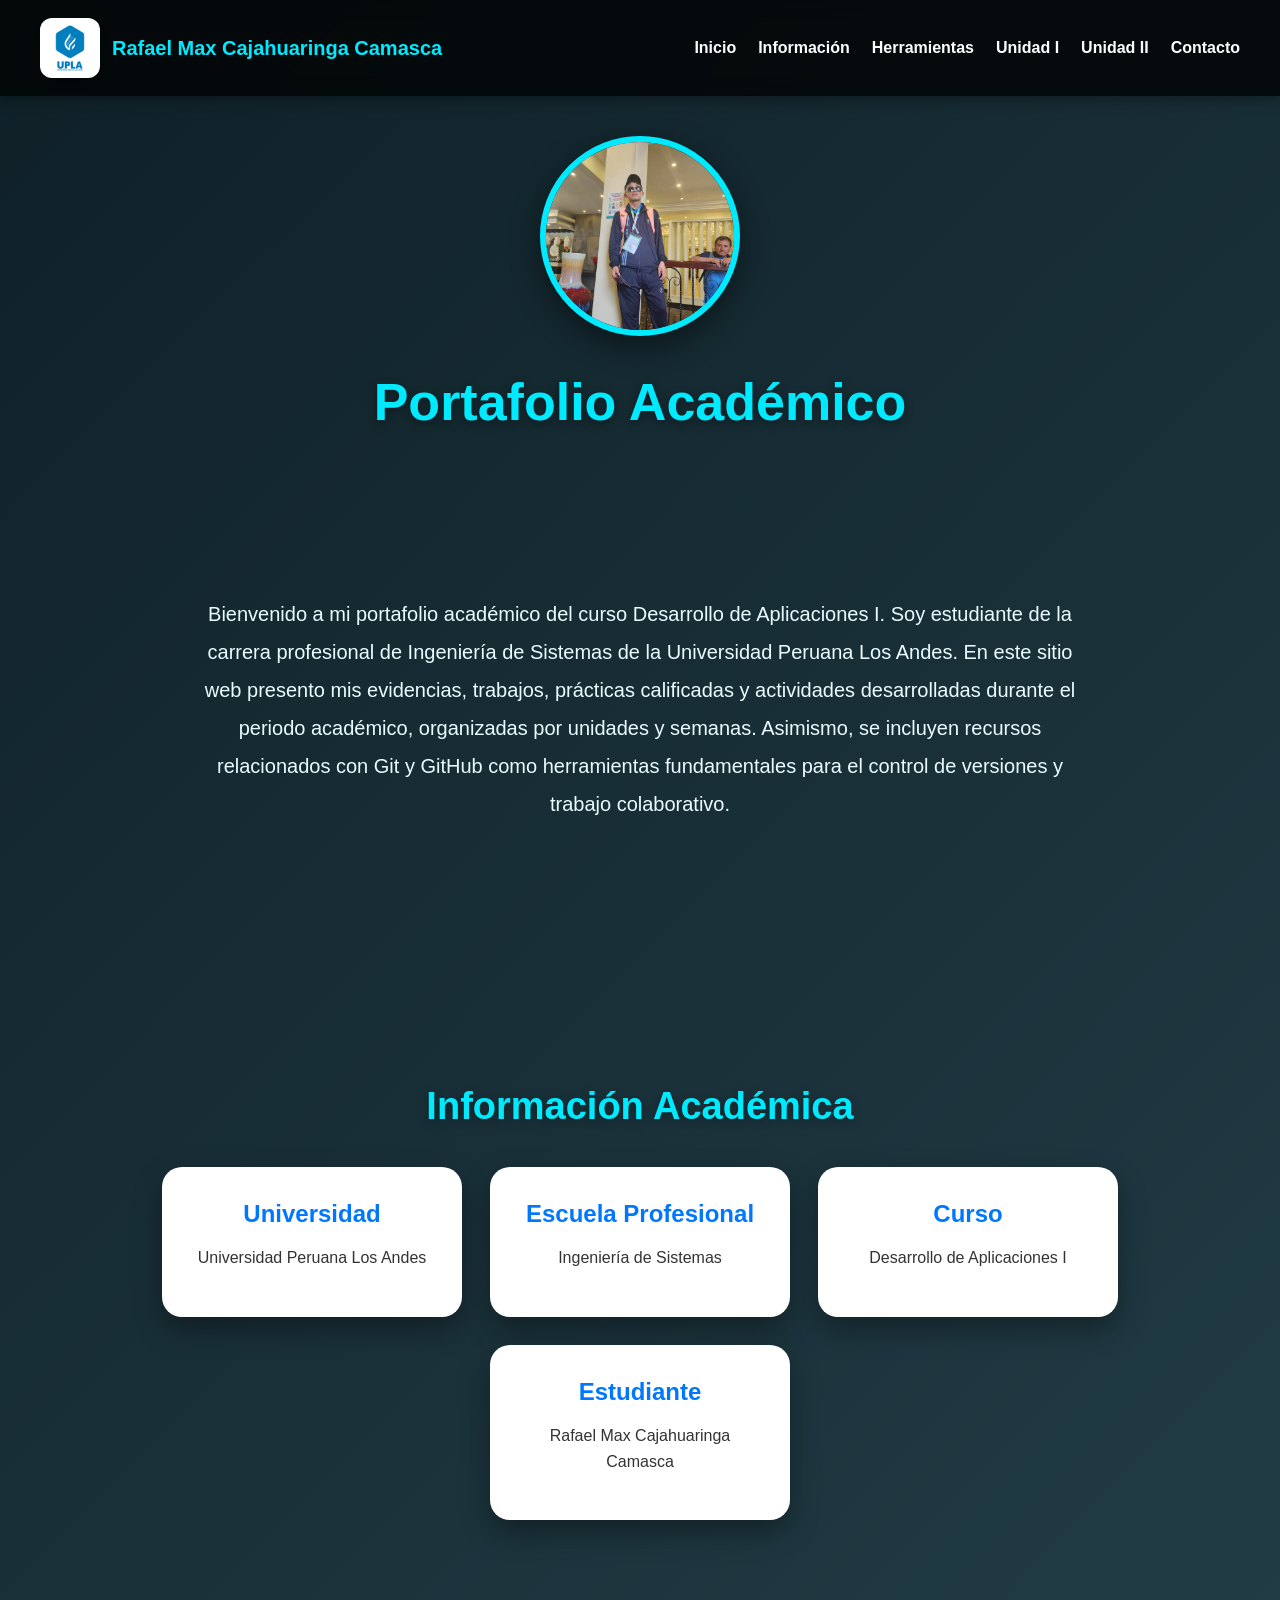
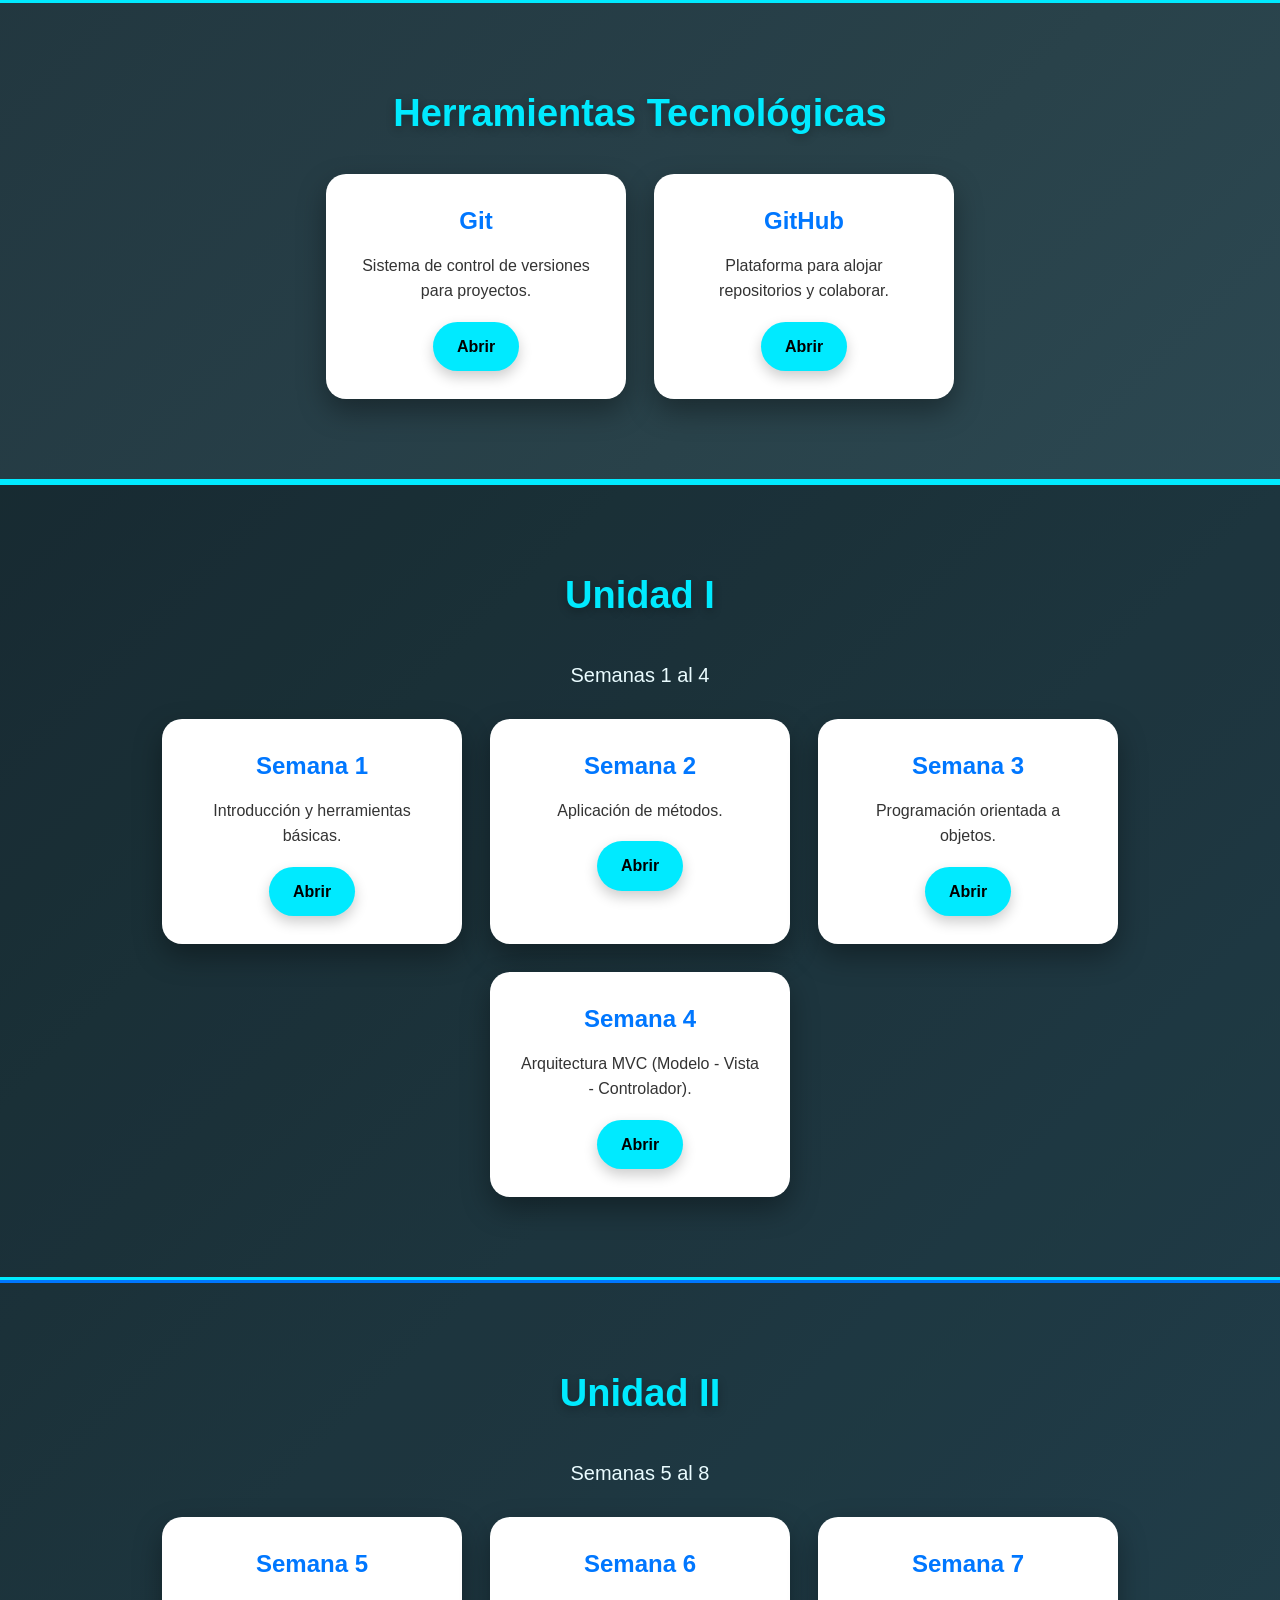
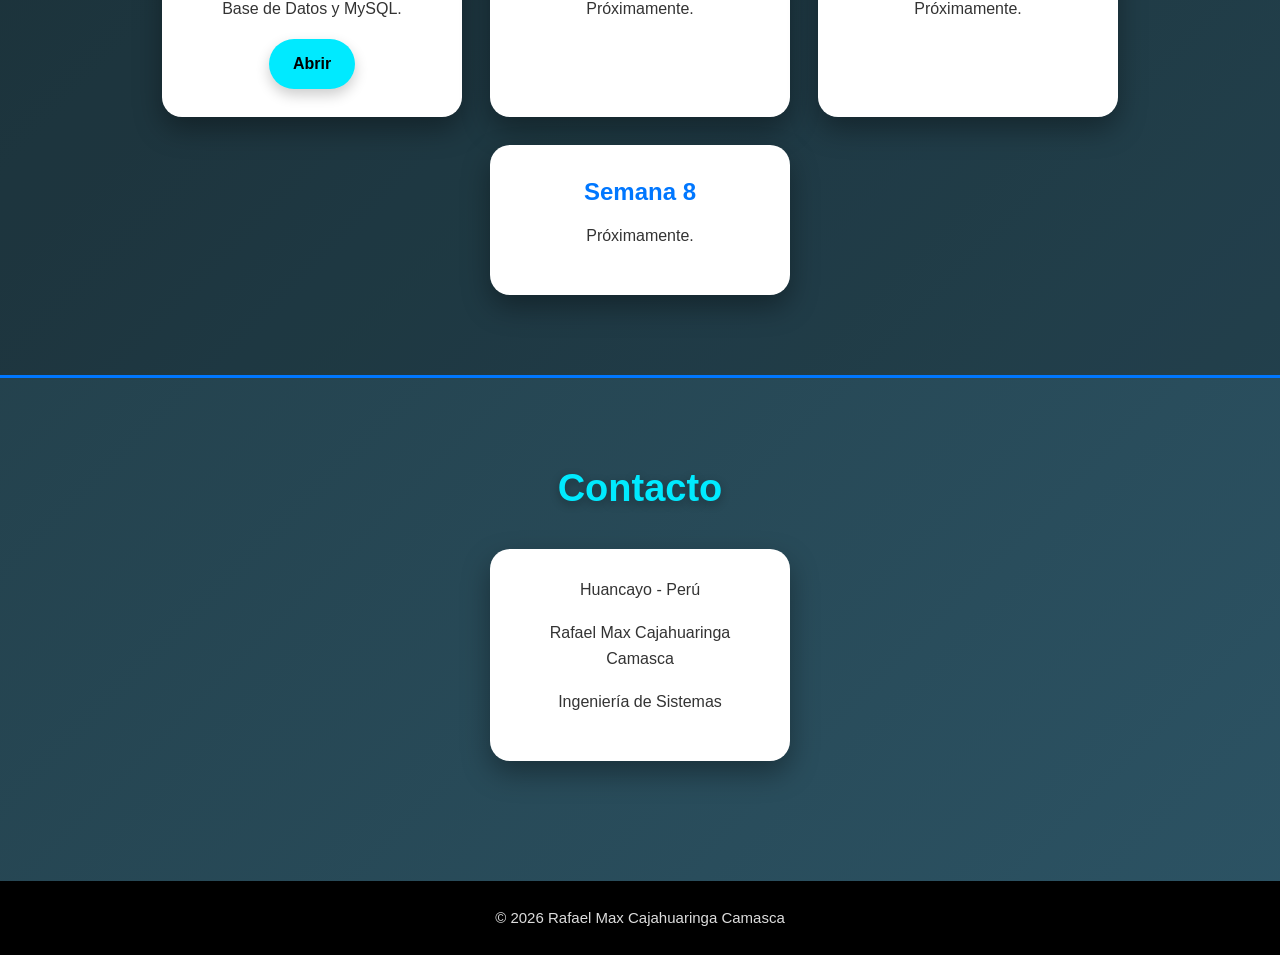
<file: index.html>
<!DOCTYPE html>
<html lang="es">

<head>

<meta charset="UTF-8">
<meta name="viewport" content="width=device-width, initial-scale=1.0">

<title>Portafolio Académico</title>

<link rel="stylesheet" href="styles.css">

<link rel="stylesheet"
href="https://cdnjs.cloudflare.com/ajax/libs/font-awesome/6.5.0/css/all.min.css">

</head>

<body>

<!-- MENU -->

<nav>

<div class="logo">

<img src="logo.png" class="logo-img">

<span>
Rafael Max Cajahuaringa Camasca
</span>

</div>

<ul>

<li><a href="#inicio">Inicio</a></li>
<li><a href="#informacion">Información</a></li>
<li><a href="#herramientas">Herramientas</a></li>
<li><a href="#unidad1">Unidad I</a></li>
<li><a href="#unidad2">Unidad II</a></li>
<li><a href="#contacto">Contacto</a></li>

</ul>

</nav>

<!-- PORTADA -->

<section id="inicio" class="hero">

<img src="Rafael.jpeg" alt="Foto de Rafael" class="foto-perfil">

<h1>
Portafolio Académico
</h1>

<p class="descripcion">

Bienvenido a mi portafolio académico del curso
Desarrollo de Aplicaciones I.

Soy estudiante de la carrera profesional de
Ingeniería de Sistemas de la Universidad Peruana
Los Andes.

En este sitio web presento mis evidencias,
trabajos, prácticas calificadas y actividades
desarrolladas durante el periodo académico,
organizadas por unidades y semanas.

Asimismo, se incluyen recursos relacionados con
Git y GitHub como herramientas fundamentales
para el control de versiones y trabajo colaborativo.

</p>

</section>

<!-- INFORMACION -->

<section id="informacion">

<h2>Información Académica</h2>

<div class="cards">

<div class="card">
<h3>Universidad</h3>
<p>Universidad Peruana Los Andes</p>
</div>

<div class="card">
<h3>Escuela Profesional</h3>
<p>Ingeniería de Sistemas</p>
</div>

<div class="card">
<h3>Curso</h3>
<p>Desarrollo de Aplicaciones I</p>
</div>

<div class="card">
<h3>Estudiante</h3>
<p>Rafael Max Cajahuaringa Camasca</p>
</div>

</div>

</section>

<!-- HERRAMIENTAS -->

<section id="herramientas">

<h2>Herramientas Tecnológicas</h2>

<div class="cards">

<div class="card">

<h3>Git</h3>

<p>
Sistema de control de versiones para proyectos.
</p>

<a href="Git/index.html" class="btn-doc">
Abrir
</a>

</div>

<div class="card">

<h3>GitHub</h3>

<p>
Plataforma para alojar repositorios y colaborar.
</p>

<a href="Github/index.html" class="btn-doc">
Abrir
</a>

</div>

</div>

</section>

<!-- UNIDAD 1 -->

<section id="unidad1">

<h2>Unidad I</h2>

<p class="descripcion">
Semanas 1 al 4
</p>

<div class="cards">

<div class="card">
<h3>Semana 1</h3>
<p>Introducción y herramientas básicas.</p>
<a href="Semana 1/Index.html" class="btn-doc">Abrir</a>
</div>

<div class="card">
<h3>Semana 2</h3>
<p>Aplicación de métodos.</p>
<a href="Semana 2/index.html" class="btn-doc">Abrir</a>
</div>

<div class="card">
<h3>Semana 3</h3>
<p>Programación orientada a objetos.</p>
<a href="Semana 3/index.html" class="btn-doc">Abrir</a>
</div>

<div class="card">
<h3>Semana 4</h3>
<p>Arquitectura MVC (Modelo - Vista - Controlador).</p>
<a href="Semana 4/index.html" class="btn-doc">Abrir</a>
</div>

</div>

</section>

<!-- UNIDAD 2 -->

<section id="unidad2">

<h2>Unidad II</h2>

<p class="descripcion">
Semanas 5 al 8
</p>

<div class="cards">

<div class="card">
<h3>Semana 5</h3>
<p>Base de Datos y MySQL.</p>
<a href="Semana 5/index.html" class="btn-doc">Abrir</a>
</div>

<div class="card">
<h3>Semana 6</h3>
<p>Próximamente.</p>
</div>

<div class="card">
<h3>Semana 7</h3>
<p>Próximamente.</p>
</div>

<div class="card">
<h3>Semana 8</h3>
<p>Próximamente.</p>
</div>

</div>

</section>

<!-- CONTACTO -->

<section id="contacto">

<h2>Contacto</h2>

<div class="cards">

<div class="card">

<p>Huancayo - Perú</p>
<p>Rafael Max Cajahuaringa Camasca</p>
<p>Ingeniería de Sistemas</p>

</div>

</div>

</section>

<!-- FOOTER -->

<footer>

<p>
© 2026 Rafael Max Cajahuaringa Camasca
</p>

</footer>

</body>

</html>
</file>
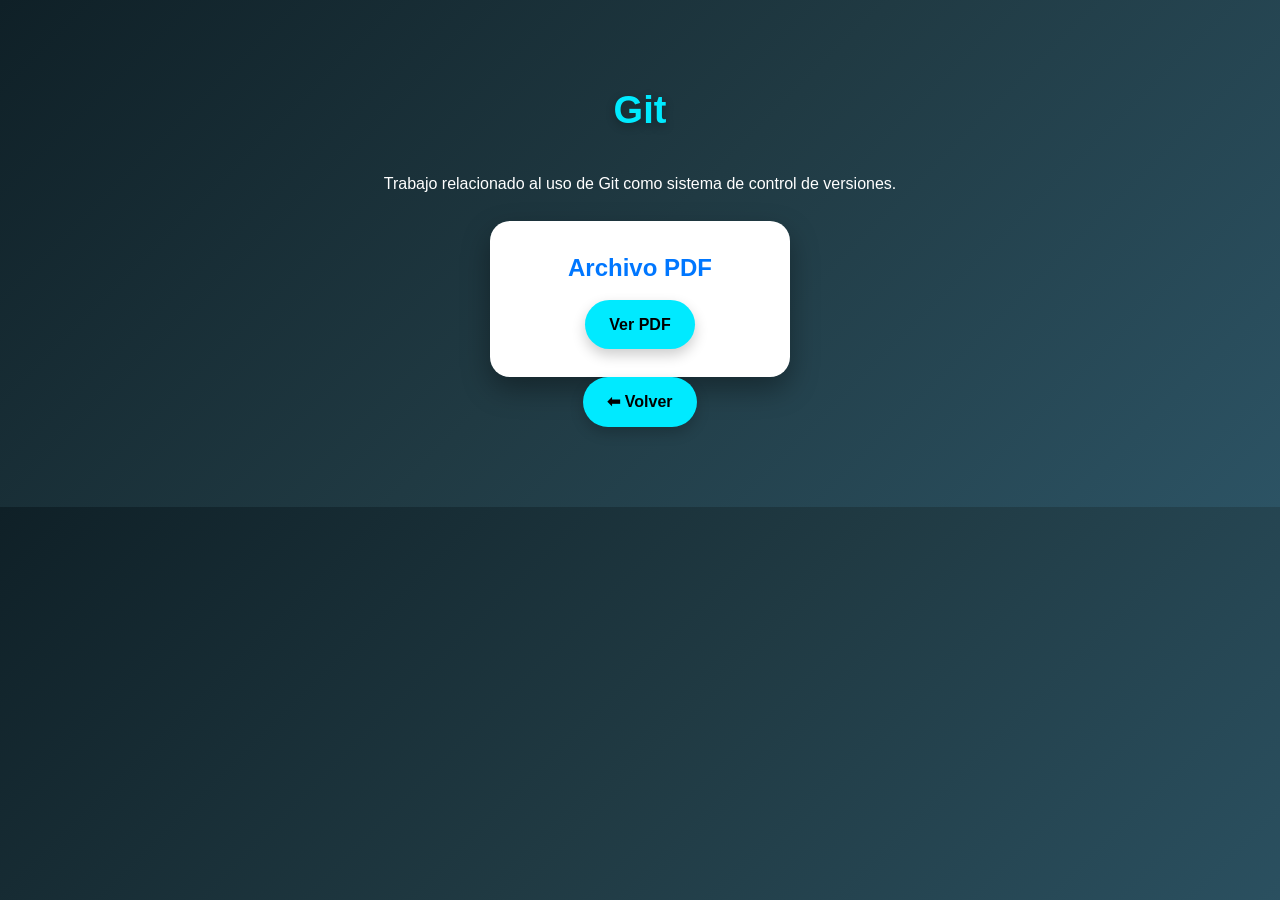
<file: Git/index.html>
<!DOCTYPE html> 
<html lang="es">

<head>
<meta charset="UTF-8">
<meta name="viewport" content="width=device-width, initial-scale=1.0">

<title>Git</title>

<link rel="stylesheet" href="../styles.css">

</head>

<body>

<section>

<h2>Git</h2>

<p>

Trabajo relacionado al uso de Git como sistema
de control de versiones.

</p>

<div class="cards">

<div class="card">

<h3>Archivo PDF</h3>

<a href="APLICACIONES 1 (1).pdf" class="btn-doc">
Ver PDF
</a>

</div>

</div>

<a href="../index.html" class="btn-doc">
⬅ Volver
</a>

</section>

</body>
</html>
</file>
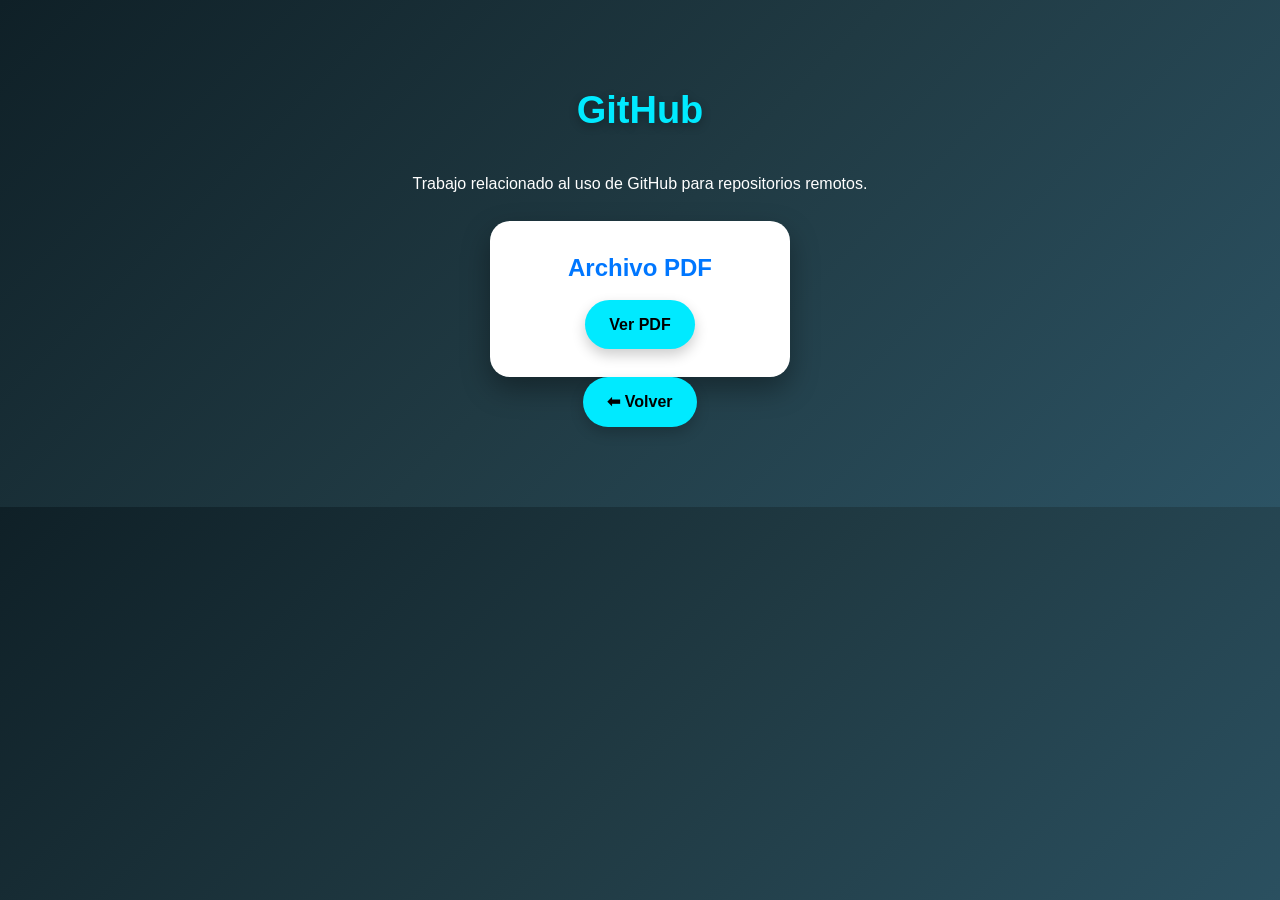
<file: Github/index.html>
<!DOCTYPE html>
<html lang="es">

<head>
<meta charset="UTF-8">
<meta name="viewport" content="width=device-width, initial-scale=1.0">

<title>GitHub</title>

<link rel="stylesheet" href="../styles.css">

</head>

<body>

<section>

<h2>GitHub</h2>

<p>

Trabajo relacionado al uso de GitHub
para repositorios remotos.

</p>

<div class="cards">

<div class="card">

<h3>Archivo PDF</h3>

<a href="APLICACIONES 1 (1).pdf" class="btn-doc">
Ver PDF
</a>

</div>

</div>

<a href="../index.html" class="btn-doc">
⬅ Volver
</a>

</section>

</body>
</html>
</file>
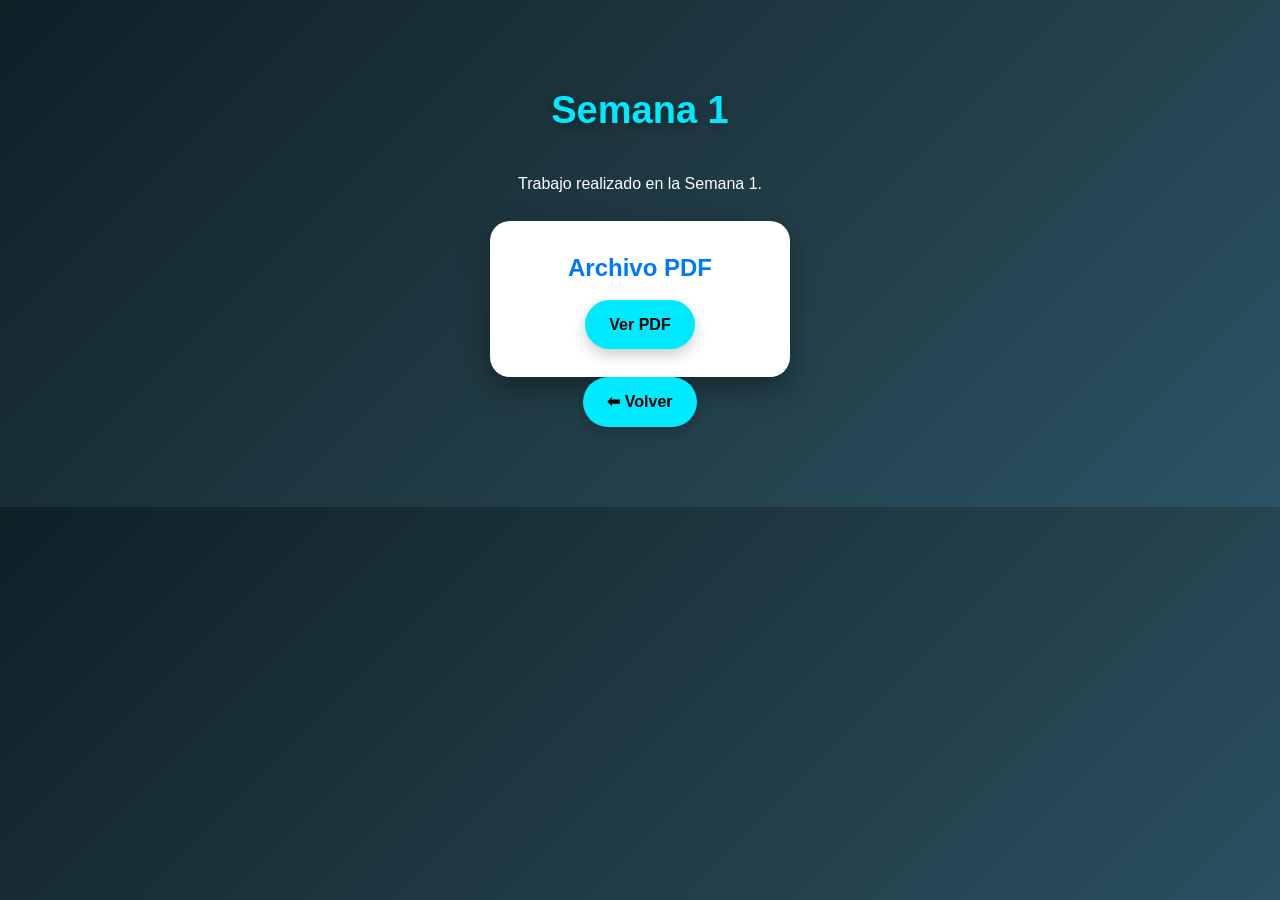
<file: Semana 1/Index.html>
<!DOCTYPE html>
<html lang="es">

<head>
<meta charset="UTF-8">
<title>Semana 1</title>
<link rel="stylesheet" href="../styles.css">
</head>

<body>

<section>

<h2>Semana 1</h2>

<p>Trabajo realizado en la Semana 1.</p>

<div class="cards">

<div class="card">

<h3>Archivo PDF</h3>

<a href="APLICACIONES 3.pdf" class="btn-doc">
Ver PDF
</a>

</div>

</div>

<a href="../index.html" class="btn-doc">
⬅ Volver
</a>

</section>

</body>
</html>
</file>
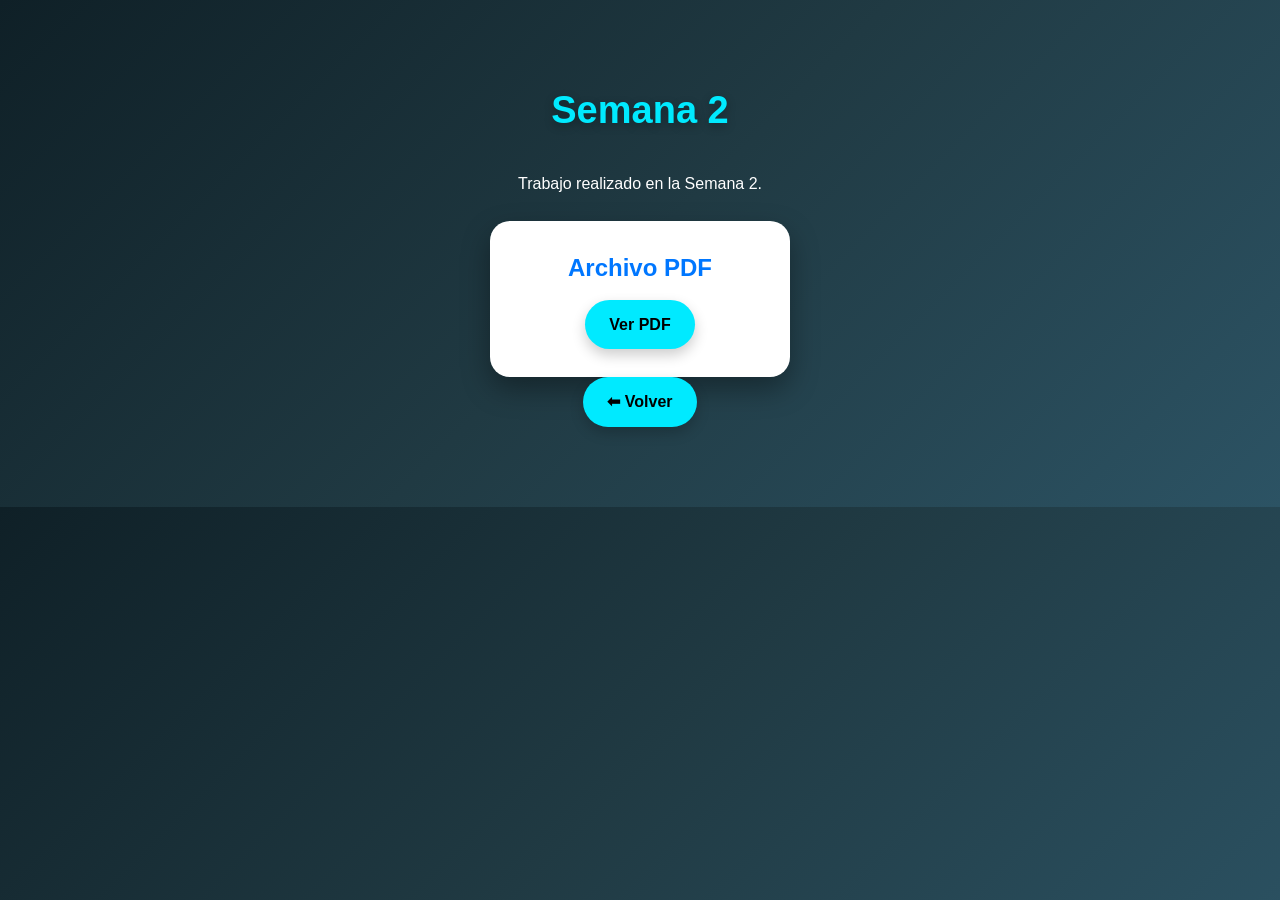
<file: Semana 2/index.html>
<!DOCTYPE html>
<html lang="es">

<head>
<meta charset="UTF-8">
<title>Semana 2</title>
<link rel="stylesheet" href="../styles.css">
</head>

<body>

<section>

<h2>Semana 2</h2>

<p>Trabajo realizado en la Semana 2.</p>

<div class="cards">

<div class="card">

<h3>Archivo PDF</h3>

<a href="APLICACIONES 4.pdf" class="btn-doc">
Ver PDF
</a>

</div>

</div>

<a href="../index.html" class="btn-doc">
⬅ Volver
</a>

</section>

</body>
</html>
</file>
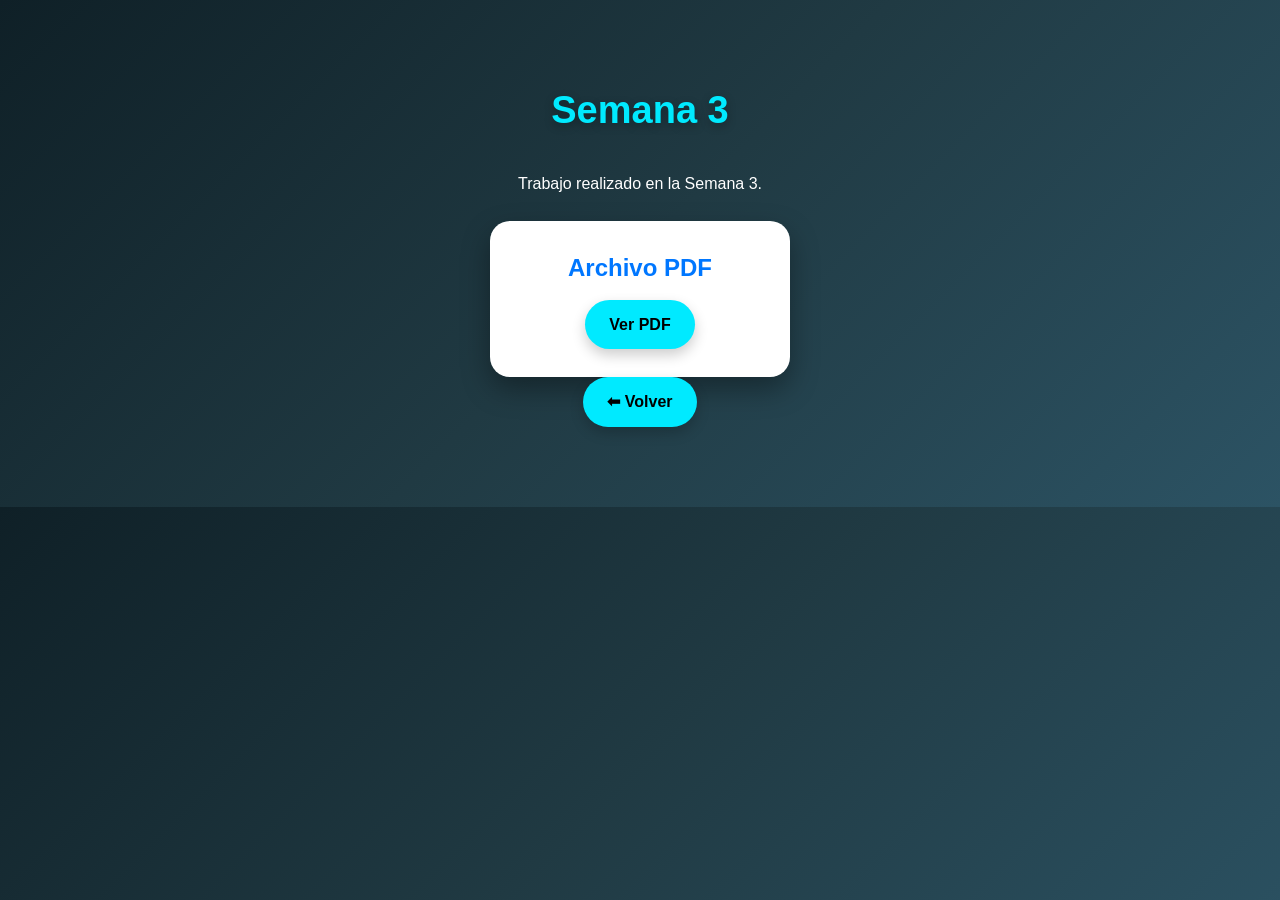
<file: Semana 3/index.html>
<!DOCTYPE html>
<html lang="es">

<head>
<meta charset="UTF-8">
<title>Semana 3</title>
<link rel="stylesheet" href="../styles.css">
</head>

<body>

<section>

<h2>Semana 3</h2>

<p>Trabajo realizado en la Semana 3.</p>

<div class="cards">

<div class="card">

<h3>Archivo PDF</h3>

<a href="APLICACIONES 5.pdf" class="btn-doc">
Ver PDF
</a>

</div>

</div>

<a href="../index.html" class="btn-doc">
⬅ Volver
</a>

</section>

</body>
</html>
</file>
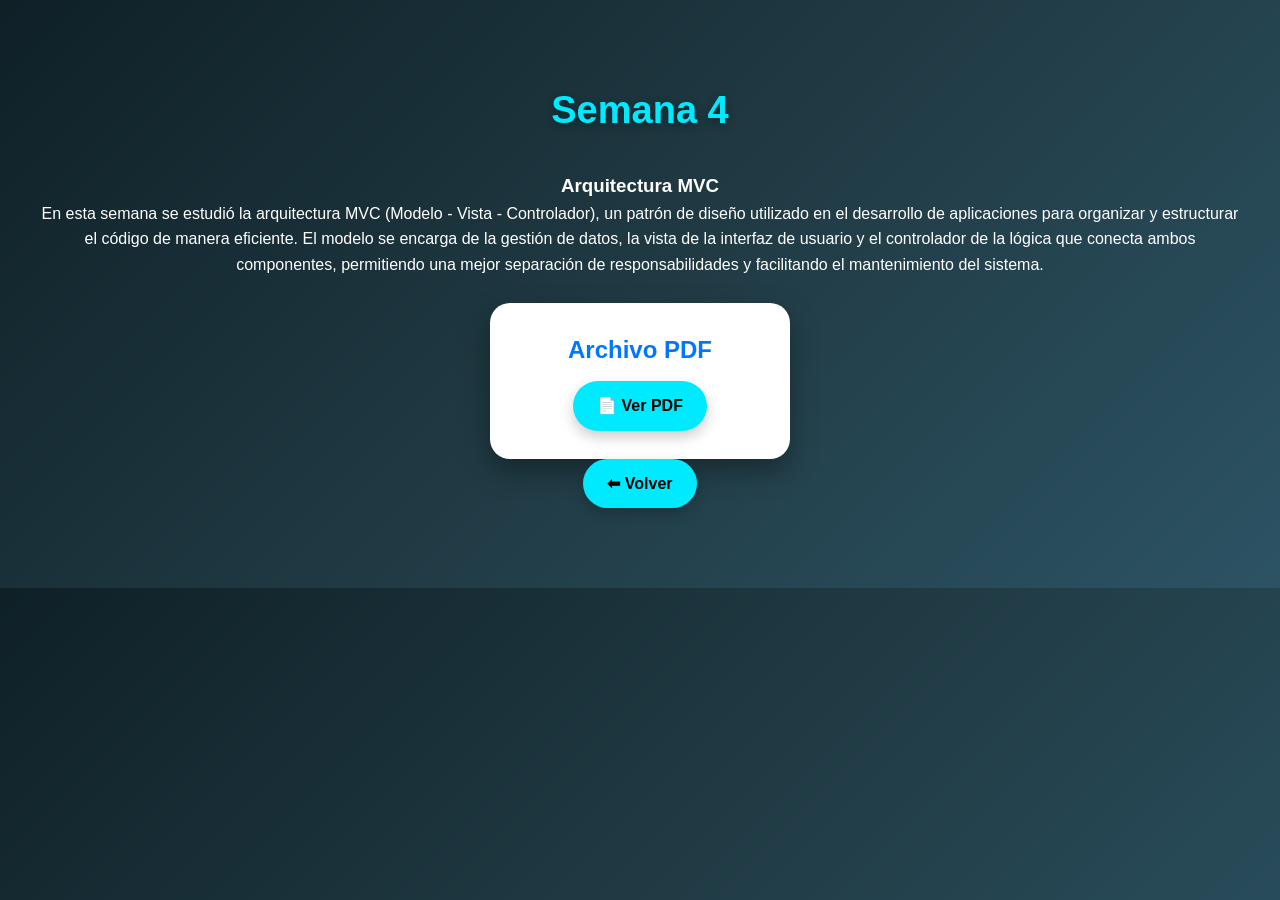
<file: Semana 4/index.html>
<!DOCTYPE html>
<html lang="es">

<head>
<meta charset="UTF-8">
<title>Semana 4 - Arquitectura MVC</title>
<link rel="stylesheet" href="../styles.css">
</head>

<body>

<section>

<h2>Semana 4</h2>

<h3>Arquitectura MVC</h3>

<p>
En esta semana se estudió la arquitectura MVC (Modelo - Vista - Controlador),
un patrón de diseño utilizado en el desarrollo de aplicaciones para organizar
y estructurar el código de manera eficiente.

El modelo se encarga de la gestión de datos, la vista de la interfaz de usuario
y el controlador de la lógica que conecta ambos componentes, permitiendo una
mejor separación de responsabilidades y facilitando el mantenimiento del sistema.
</p>

<div class="cards">

<div class="card">

<h3>Archivo PDF</h3>

<a href="APLICACIONES 6.pdf" class="btn-doc">
📄 Ver PDF
</a>

</div>

</div>

<a href="../index.html" class="btn-doc">
⬅ Volver
</a>

</section>

</body>

</html>
</file>
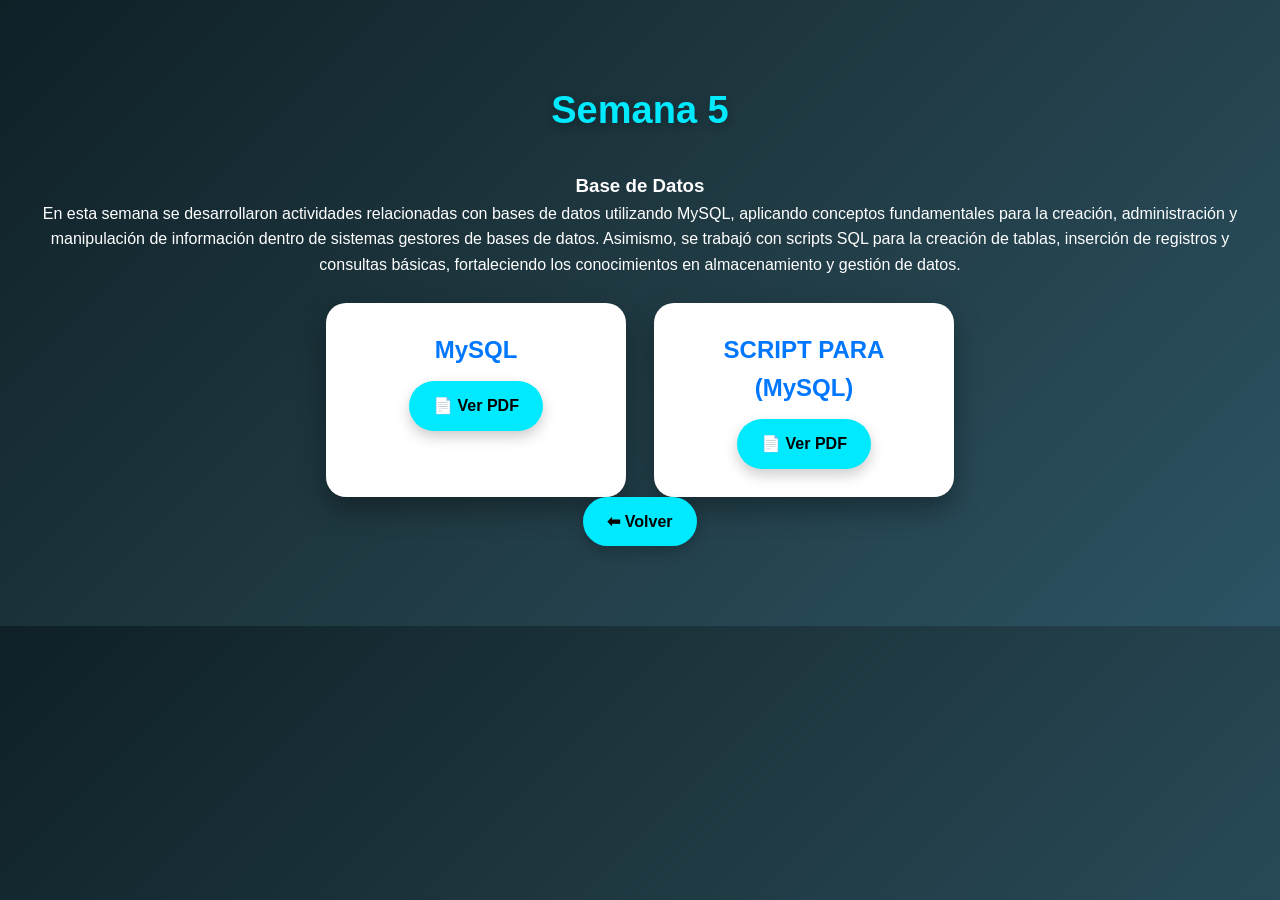
<file: Semana 5/index.html>
<!DOCTYPE html>
<html lang="es">

<head>
<meta charset="UTF-8">
<title>Semana 5 - Base de Datos</title>
<link rel="stylesheet" href="../styles.css">
</head>

<body>

<section>

<h2>Semana 5</h2>

<h3>Base de Datos</h3>

<p>
En esta semana se desarrollaron actividades relacionadas
con bases de datos utilizando MySQL, aplicando conceptos
fundamentales para la creación, administración y manipulación
de información dentro de sistemas gestores de bases de datos.

Asimismo, se trabajó con scripts SQL para la creación de
tablas, inserción de registros y consultas básicas,
fortaleciendo los conocimientos en almacenamiento
y gestión de datos.
</p>

<div class="cards">

<!-- ARCHIVO MYSQL -->

<div class="card">

<h3>MySQL</h3>

<a href="Semana 5.pdf" class="btn-doc">
📄 Ver PDF
</a>

</div>

<!-- ARCHIVO SCRIPT -->

<div class="card">

<h3>SCRIPT PARA (MySQL)</h3>

<a href="SCRIPT PARA BASE DE DATOS.pdf" class="btn-doc">
📄 Ver PDF
</a>

</div>

</div>

<a href="../index.html" class="btn-doc">
⬅ Volver
</a>

</section>

</body>

</html>
</file>
<file: styles.css>
/* =========================
   RESET GENERAL
========================= */

*{
margin:0;
padding:0;
box-sizing:border-box;
scroll-behavior:smooth;
font-family:'Segoe UI',Tahoma,Geneva,Verdana,sans-serif;
}

/* =========================
   BODY
========================= */

body{
background:linear-gradient(135deg,#0f2027,#203a43,#2c5364);
color:white;
line-height:1.6;
}

/* =========================
   NAVBAR
========================= */

nav{
display:flex;
justify-content:space-between;
align-items:center;
padding:18px 40px;
background:rgba(0,0,0,0.75);
backdrop-filter:blur(10px);
position:sticky;
top:0;
z-index:1000;
box-shadow:0 4px 12px rgba(0,0,0,0.30);
}

.logo{
display:flex;
align-items:center;
gap:12px;
font-size:20px;
font-weight:bold;
color:#00eaff;
}

.logo-img{
width:60px;
height:60px;
object-fit:contain;
background:white;
padding:5px;
border-radius:12px;
box-shadow:0 6px 15px rgba(0,0,0,0.30);
}

nav ul{
display:flex;
list-style:none;
gap:22px;
flex-wrap:wrap;
}

nav ul li a{
text-decoration:none;
color:white;
font-weight:600;
transition:0.3s;
}

nav ul li a:hover{
color:#00eaff;
}

/* =========================
   HERO
========================= */

.hero{
min-height:100vh;
display:flex;
flex-direction:column;
justify-content:center;
align-items:center;
text-align:center;
padding:40px;
}

.foto-perfil{
width:200px;
height:200px;
border-radius:50%;
object-fit:cover;
border:6px solid #00eaff;
box-shadow:0 10px 30px rgba(0,0,0,0.45);
margin-bottom:25px;
}

.hero h1{
font-size:52px;
color:#00eaff;
margin-bottom:18px;
text-shadow:0 3px 10px rgba(0,0,0,0.35);
}

.descripcion{
max-width:900px;
font-size:20px;
line-height:1.9;
color:#eafcff;
margin:auto;
}

/* =========================
   SECCIONES
========================= */

section{
padding:80px 40px;
text-align:center;
}

h2{
font-size:38px;
color:#00eaff;
margin-bottom:30px;
text-shadow:0 3px 10px rgba(0,0,0,0.30);
}

/* =========================
   BLOQUES ESPECIALES
========================= */

#herramientas{
background:rgba(255,255,255,0.04);
border-top:3px solid #00eaff;
border-bottom:3px solid #00eaff;
}

#unidad1{
background:rgba(0,0,0,0.18);
border-top:3px solid #00eaff;
border-bottom:3px solid #00eaff;
}

#unidad2{
background:rgba(0,0,0,0.18);
border-top:3px solid #0077ff;
border-bottom:3px solid #0077ff;
}

/* =========================
   CARDS
========================= */

.cards{
display:flex;
justify-content:center;
flex-wrap:wrap;
gap:28px;
margin-top:25px;
}

.card{
background:white;
color:#111;
width:300px;
padding:28px;
border-radius:20px;
box-shadow:0 12px 28px rgba(0,0,0,0.35);
transition:0.35s;
text-align:center;
}

.card:hover{
transform:translateY(-10px);
box-shadow:0 18px 35px rgba(0,0,0,0.45);
}

.card h3{
font-size:24px;
color:#0077ff;
margin-bottom:12px;
}

.card p{
font-size:16px;
margin-bottom:18px;
color:#333;
}

/* =========================
   BOTONES
========================= */

.btn-doc{
display:inline-block;
padding:12px 24px;
background:#00eaff;
color:#000;
text-decoration:none;
font-weight:bold;
border-radius:30px;
transition:0.3s;
box-shadow:0 6px 14px rgba(0,0,0,0.20);
}

.btn-doc:hover{
background:#0077ff;
color:white;
transform:scale(1.05);
}

/* =========================
   FOOTER
========================= */

footer{
background:#000;
padding:25px;
text-align:center;
font-size:15px;
margin-top:40px;
color:#ddd;
}

/* =========================
   RESPONSIVE TABLET
========================= */

@media(max-width:900px){

nav{
flex-direction:column;
gap:15px;
padding:20px;
}

nav ul{
justify-content:center;
}

.hero h1{
font-size:38px;
}

.descripcion{
font-size:18px;
}

}

/* =========================
   RESPONSIVE CELULAR
========================= */

@media(max-width:600px){

.logo{
flex-direction:column;
font-size:16px;
text-align:center;
}

.logo-img{
width:55px;
height:55px;
}

.hero{
padding:25px;
min-height:auto;
}

.foto-perfil{
width:160px;
height:160px;
}

.hero h1{
font-size:28px;
}

.descripcion{
font-size:16px;
line-height:1.7;
}

section{
padding:60px 20px;
}

h2{
font-size:28px;
}

.card{
width:100%;
max-width:320px;
padding:22px;
}

}
</file>
